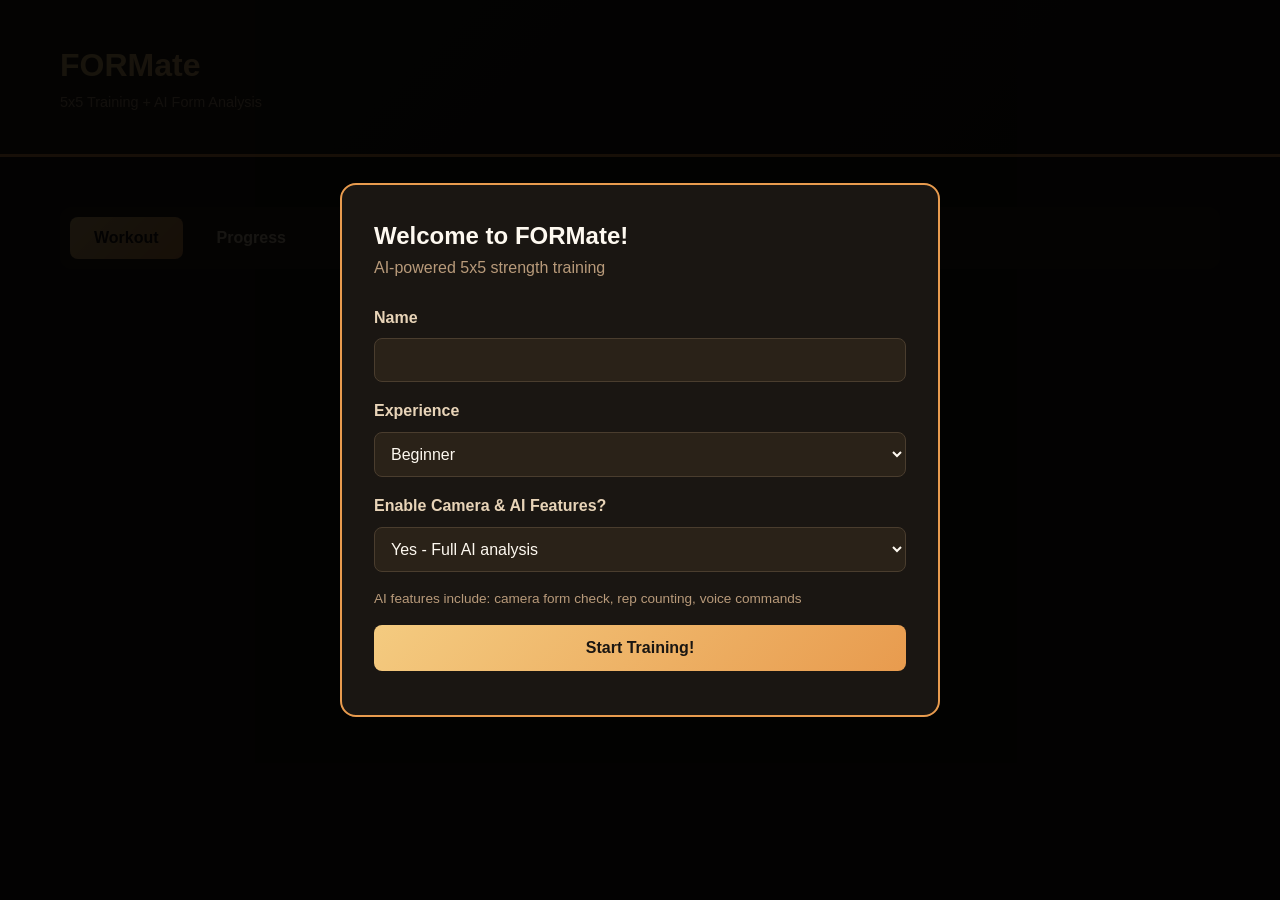
<file: index.html>
<!DOCTYPE html>
<html lang="en">
<head>
  <meta charset="UTF-8">
  <meta name="viewport" content="width=device-width, initial-scale=1.0">
  <meta name="theme-color" content="#1a1612">
  <title>FORMate - 5x5 AI Form Tracker</title>
  
  <link rel="manifest" href="manifest.json">
  <link rel="stylesheet" href="camera-recording-styles.css">
  
  <style>
    * { margin: 0; padding: 0; box-sizing: border-box; }
    body {
      font-family: -apple-system, BlinkMacSystemFont, 'Segoe UI', Arial, sans-serif;
      background: #1a1612; color: #fef9f0; line-height: 1.6;
    }
    .container { max-width: 1200px; margin: 0 auto; padding: 20px; }
    header {
      background: linear-gradient(135deg, #2a2218 0%, #1a1612 100%);
      padding: 20px; border-bottom: 3px solid #E89B4E; margin-bottom: 30px;
    }
    h1 {
      font-size: 2rem; background: linear-gradient(135deg, #F4CB80 0%, #E89B4E 100%);
      -webkit-background-clip: text; -webkit-text-fill-color: transparent;
    }
    .subtitle { color: #b89a7a; font-size: 0.9rem; }
    .nav-tabs {
      display: flex; gap: 10px; margin-bottom: 30px; background: #2a2218;
      padding: 10px; border-radius: 12px; overflow-x: auto;
    }
    .nav-tabs button {
      padding: 12px 24px; background: transparent; border: none;
      color: #e8d4b8; font-size: 1rem; font-weight: 600; cursor: pointer;
      border-radius: 8px; transition: all 0.2s;
    }
    .nav-tabs button:hover { background: #3a301e; color: #fef9f0; }
    .nav-tabs button.active {
      background: linear-gradient(135deg, #F4CB80 0%, #E89B4E 100%);
      color: #1a1612;
    }
    .card {
      background: linear-gradient(180deg, #2d2419 0%, #221c14 100%);
      border: 1px solid #4a3d2e; border-radius: 16px; padding: 24px; margin-bottom: 20px;
    }
    .card h2 { color: #E89B4E; font-size: 1.5rem; margin-bottom: 16px; }
    .btn {
      padding: 14px 28px; border: none; border-radius: 8px;
      font-size: 1rem; font-weight: 600; cursor: pointer;
      transition: transform 0.2s; width: 100%; margin-bottom: 12px;
    }
    .btn:hover { transform: translateY(-2px); }
    .btn-primary {
      background: linear-gradient(135deg, #F4CB80 0%, #E89B4E 100%);
      color: #1a1612;
    }
    .btn-secondary { background: #2a2218; color: #fef9f0; border: 1px solid #4a3d2e; }
    input, select { 
      width: 100%; padding: 12px; margin-bottom: 16px; background: #2a2218;
      border: 1px solid #4a3d2e; border-radius: 8px; color: #fef9f0; font-size: 1rem;
    }
    label { display: block; margin-bottom: 8px; color: #e8d4b8; font-weight: 600; }
    .modal {
      display: none; position: fixed; top: 0; left: 0; right: 0; bottom: 0;
      background: rgba(0, 0, 0, 0.9); z-index: 1000; align-items: center;
      justify-content: center; padding: 20px;
    }
    .modal.active { display: flex; }
    .modal-content {
      background: #1a1612; border-radius: 16px; padding: 32px;
      max-width: 600px; width: 100%; max-height: 90vh; overflow-y: auto;
      border: 2px solid #E89B4E;
    }
    .text-muted { color: #b89a7a; }
    .hidden { display: none; }
    
    @keyframes slideIn {
      from { transform: translateX(400px); opacity: 0; }
      to { transform: translateX(0); opacity: 1; }
    }
    
    @keyframes slideOut {
      from { transform: translateX(0); opacity: 1; }
      to { transform: translateX(400px); opacity: 0; }
    }
    
    .ml-badge {
      display: inline-block;
      background: linear-gradient(135deg, #4CAF50 0%, #45a049 100%);
      color: white;
      padding: 4px 12px;
      border-radius: 12px;
      font-size: 0.75rem;
      font-weight: 700;
      margin-left: 8px;
    }
  </style>
</head>
<body>
  <header>
    <div class="container">
      <h1>FORMate</h1>
      <div class="subtitle">5x5 Training + AI Form Analysis</div>
    </div>
  </header>
  
  <div class="container">
    <div class="nav-tabs">
      <button class="active" onclick="switchTab('workout')">Workout</button>
      <button onclick="switchTab('progress')">Progress</button>
      <button onclick="switchTab('profile')">Profile</button>
      <button onclick="switchTab('settings')">Settings</button>
    </div>
    <div id="content"></div>
  </div>
  
  <div id="modal" class="modal">
    <div class="modal-content" id="modal-content"></div>
  </div>

  <!-- Load all ML modules -->
  <script src="form-analysis-config.js"></script>
  <script src="camera-mediapipe-system.js"></script>
  <script src="ai-coaching-progression.js"></script>
  <script src="storage-voice-controls.js"></script>
  
  <script>
    // Main app state
    const state = {
      currentTab: 'workout',
      user: null,
      workouts: [],
      currentWorkout: null,
      mlEnabled: false
    };
    
    const WORKOUTS = {
      A: [
        { id: 'squat', name: 'Squat', sets: 5, reps: 5 },
        { id: 'bench', name: 'Bench Press', sets: 5, reps: 5 },
        { id: 'row', name: 'Barbell Row', sets: 5, reps: 5 }
      ],
      B: [
        { id: 'squat', name: 'Squat', sets: 5, reps: 5 },
        { id: 'ohp', name: 'Overhead Press', sets: 5, reps: 5 },
        { id: 'deadlift', name: 'Deadlift', sets: 1, reps: 5 }
      ]
    };
    
    // Utilities
    function showModal(content) {
      document.getElementById('modal-content').innerHTML = content;
      document.getElementById('modal').classList.add('active');
    }
    
    function closeModal() {
      document.getElementById('modal').classList.remove('active');
    }
    
    function saveToStorage(key, data) {
      localStorage.setItem(key, JSON.stringify(data));
    }
    
    function loadFromStorage(key) {
      const data = localStorage.getItem(key);
      return data ? JSON.parse(data) : null;
    }
    
    // Tab switching
    function switchTab(tab) {
      state.currentTab = tab;
      document.querySelectorAll('.nav-tabs button').forEach(btn => btn.classList.remove('active'));
      document.querySelector(`.nav-tabs button[onclick*="${tab}"]`).classList.add('active');
      render();
    }
    
    // Onboarding
    function startOnboarding() {
      showModal(`
        <h2>Welcome to FORMate!</h2>
        <p class="text-muted" style="margin-bottom: 24px;">AI-powered 5x5 strength training</p>
        <form onsubmit="completeOnboarding(event)">
          <label>Name</label>
          <input type="text" name="name" required>
          
          <label>Experience</label>
          <select name="experience" required>
            <option value="beginner">Beginner</option>
            <option value="intermediate">Intermediate</option>
            <option value="advanced">Advanced</option>
          </select>
          
          <label>Enable Camera & AI Features?</label>
          <select name="mlEnabled" required>
            <option value="true">Yes - Full AI analysis</option>
            <option value="false">No - Basic tracking only</option>
          </select>
          <p class="text-muted" style="font-size: 0.85rem; margin-bottom: 16px;">
            AI features include: camera form check, rep counting, voice commands
          </p>
          
          <button type="submit" class="btn btn-primary">Start Training!</button>
        </form>
      `);
    }
    
    function completeOnboarding(event) {
      event.preventDefault();
      const form = event.target;
      
      state.user = {
        name: form.name.value,
        experience: form.experience.value,
        mlEnabled: form.mlEnabled.value === 'true',
        weights: {
          squat: 45, bench: 45, ohp: 45, deadlift: 95, row: 65
        },
        startDate: new Date().toISOString()
      };
      state.mlEnabled = state.user.mlEnabled;
      
      saveToStorage('user', state.user);
      closeModal();
      
      if (state.mlEnabled) {
        initializeML();
      }
      
      render();
    }
    
    // Initialize ML features
    async function initializeML() {
      console.log('🚀 Initializing ML features...');
      
      try {
        // Wait for all ML modules to load
        let attempts = 0;
        while ((!window.storageManager || !window.voiceCommands || !window.cameraSetup) && attempts < 50) {
          await new Promise(resolve => setTimeout(resolve, 100));
          attempts++;
        }
        
        if (!window.storageManager || !window.voiceCommands || !window.cameraSetup) {
          console.error('⚠️ ML modules failed to load');
          state.mlEnabled = false;
          return;
        }
        
        // Initialize storage
        await window.storageManager.initialize();
        console.log('✅ Storage initialized');
        
        // Initialize voice commands
        if (window.voiceCommands) {
          window.voiceCommands.initialize();
          console.log('✅ Voice commands ready');
        }
        
        console.log('✅ ML features ready!');
        
        // Show user ML is ready
        const mlStatus = document.createElement('div');
        mlStatus.style.cssText = 'position: fixed; top: 20px; right: 20px; background: linear-gradient(135deg, #F4CB80 0%, #E89B4E 100%); color: #1a1612; padding: 12px 20px; border-radius: 8px; font-weight: 600; z-index: 1000; animation: slideIn 0.5s ease;';
        mlStatus.textContent = '✅ Camera & Voice Ready!';
        document.body.appendChild(mlStatus);
        
        setTimeout(() => {
          mlStatus.style.animation = 'slideOut 0.5s ease';
          setTimeout(() => mlStatus.remove(), 500);
        }, 3000);
        
      } catch (error) {
        console.error('ML initialization error:', error);
        state.mlEnabled = false;
      }
    }
    
    // Workout functions
    function startWorkout(type) {
      const exercises = WORKOUTS[type].map(ex => ({
        ...ex,
        weight: state.user.weights[ex.id] || 45,
        completedSets: []
      }));
      
      state.currentWorkout = {
        type, exercises,
        startTime: new Date().toISOString(),
        currentExerciseIndex: 0
      };
      
      showWorkoutModal();
    }
    
    function showWorkoutModal() {
      const w = state.currentWorkout;
      const ex = w.exercises[w.currentExerciseIndex];
      
      const mlReady = state.mlEnabled && window.cameraSetup && window.workoutRecorder;
      
      showModal(`
        <h2>Workout ${w.type} ${state.mlEnabled ? '<span class="ml-badge">📹 AI</span>' : ''}</h2>
        <div style="display: flex; justify-content: space-between; margin-bottom: 20px; padding: 12px; background: #3a301e; border-radius: 8px;">
          <span>Exercise ${w.currentExerciseIndex + 1}/${w.exercises.length}</span>
          <span>${ex.completedSets.length}/${ex.sets} sets</span>
        </div>
        
        <div style="background: #2a2218; padding: 16px; border-radius: 8px; margin-bottom: 20px; border-left: 4px solid #E89B4E;">
          <div style="font-size: 1.2rem; font-weight: 600; color: #F4CB80; margin-bottom: 8px;">
            ${ex.name}
          </div>
          <div class="text-muted">${ex.sets} sets × ${ex.reps} reps @ ${ex.weight} lbs</div>
        </div>
        
        ${mlReady ? `
          <button class="btn btn-primary" onclick="logSetWithCamera()">
            📹 Record Set ${ex.completedSets.length + 1} with Camera
          </button>
          <p class="text-muted" style="font-size: 0.85rem; margin-bottom: 12px; text-align: center;">
            Camera & voice active • Form analysis enabled
          </p>
        ` : state.mlEnabled ? `
          <div style="background: #3a301e; padding: 12px; border-radius: 8px; margin-bottom: 12px;">
            <p class="text-muted" style="font-size: 0.9rem; text-align: center;">
              ⏳ Loading camera system... (wait 10 seconds)
            </p>
          </div>
        ` : ''}
        
        <button class="btn ${state.mlEnabled ? 'btn-secondary' : 'btn-primary'}" onclick="logSetManual()">
          ✓ Log Set ${ex.completedSets.length + 1} ${state.mlEnabled ? '(Manual)' : ''}
        </button>
        
        <button class="btn btn-secondary" onclick="endWorkout()">End Workout</button>
      `);
    }
    
    async function logSetWithCamera() {
      const w = state.currentWorkout;
      const ex = w.exercises[w.currentExerciseIndex];
      
      // Check if camera system loaded
      if (!window.cameraSetup || !window.workoutRecorder) {
        alert('Camera system loading... Please wait 10 seconds and try again.');
        return;
      }
      
      // Set recorder context
      window.workoutRecorder.currentExercise = ex.id;
      window.workoutRecorder.currentSet = ex.completedSets.length + 1;
      
      // Setup callback for when recording completes
      window.workoutRecorder.onRecordingComplete = (result) => {
        // Add set with form analysis
        ex.completedSets.push({
          reps: result.repCount || ex.reps,
          weight: ex.weight,
          time: new Date().toISOString(),
          formScore: result.formScore,
          formGrade: result.formGrade,
          videoId: result.videoId
        });
        
        // Move to next set or exercise
        if (ex.completedSets.length >= ex.sets) {
          w.currentExerciseIndex++;
          if (w.currentExerciseIndex >= w.exercises.length) {
            completeWorkout();
            return;
          }
        }
        
        showWorkoutModal();
      };
      
      // Start camera wizard
      try {
        await window.cameraSetup.start();
      } catch (error) {
        console.error('Camera error:', error);
        alert('Camera failed to start: ' + error.message);
      }
    }
    
    function logSetManual() {
      const w = state.currentWorkout;
      const ex = w.exercises[w.currentExerciseIndex];
      
      ex.completedSets.push({
        reps: ex.reps,
        weight: ex.weight,
        time: new Date().toISOString(),
        formScore: null
      });
      
      if (ex.completedSets.length >= ex.sets) {
        w.currentExerciseIndex++;
        if (w.currentExerciseIndex >= w.exercises.length) {
          completeWorkout();
          return;
        }
      }
      
      showWorkoutModal();
    }
    
    function completeWorkout() {
      state.currentWorkout.endTime = new Date().toISOString();
      state.workouts.push(state.currentWorkout);
      saveToStorage('workouts', state.workouts);
      
      // Progress weights
      state.currentWorkout.exercises.forEach(ex => {
        if (ex.completedSets.length >= ex.sets) {
          state.user.weights[ex.id] += (ex.id === 'deadlift' ? 10 : 5);
        }
      });
      saveToStorage('user', state.user);
      
      showModal(`
        <h2>🎉 Workout Complete!</h2>
        <p style="margin: 20px 0;">Great job on Workout ${state.currentWorkout.type}!</p>
        <button class="btn btn-primary" onclick="closeModal(); render();">Done</button>
      `);
      
      state.currentWorkout = null;
    }
    
    function endWorkout() {
      if (confirm('End workout early?')) {
        state.currentWorkout = null;
        closeModal();
        render();
      }
    }
    
    // Render functions
    function renderWorkout() {
      return `
        <div class="card">
          <h2>Start Your Workout</h2>
          <p class="text-muted" style="margin-bottom: 24px;">
            ${state.mlEnabled ? '📹 Camera & AI enabled' : 'Basic tracking mode'}
          </p>
          
          <button class="btn btn-primary" onclick="startWorkout('A')">
            Workout A
            <div class="text-muted" style="font-size: 0.9rem; margin-top: 4px;">
              Squat · Bench · Row
            </div>
          </button>
          
          <button class="btn btn-primary" onclick="startWorkout('B')">
            Workout B
            <div class="text-muted" style="font-size: 0.9rem; margin-top: 4px;">
              Squat · OHP · Deadlift
            </div>
          </button>
        </div>
      `;
    }
    
    function renderProgress() {
      if (!state.workouts.length) {
        return '<div class="card"><h2>Progress</h2><p class="text-muted">No workouts yet</p></div>';
      }
      
      return `
        <div class="card">
          <h2>Workout History</h2>
          <p class="text-muted">Total: ${state.workouts.length}</p>
        </div>
      `;
    }
    
    function renderProfile() {
      if (!state.user) return '<div class="card"><p>No profile</p></div>';
      
      const weights = Object.entries(state.user.weights).map(([id, w]) => `
        <div style="display: flex; justify-content: space-between; padding: 12px; background: #2a2218; border-radius: 8px; margin-bottom: 8px;">
          <span style="text-transform: capitalize;">${id}</span>
          <strong>${w} lbs</strong>
        </div>
      `).join('');
      
      return `
        <div class="card">
          <h2>Profile</h2>
          <p><strong>Name:</strong> ${state.user.name}</p>
          <p><strong>Experience:</strong> ${state.user.experience}</p>
          <p><strong>AI Features:</strong> ${state.mlEnabled ? 'Enabled ✅' : 'Disabled'}</p>
        </div>
        <div class="card">
          <h2>Current Weights</h2>
          ${weights}
        </div>
      `;
    }
    
    function renderSettings() {
      return `
        <div class="card">
          <h2>Settings</h2>
          
          ${state.mlEnabled ? `
            <h3 style="color: #F4CB80; margin: 20px 0 12px;">Voice Commands</h3>
            <button class="btn btn-secondary" onclick="window.voiceCommands.showCommandsList()">
              View Voice Commands
            </button>
            
            <h3 style="color: #F4CB80; margin: 20px 0 12px;">AI Coaching</h3>
            <button class="btn btn-secondary" onclick="setupGroqAPI()">
              Setup Groq API Key
            </button>
            
            <h3 style="color: #F4CB80; margin: 20px 0 12px;">Storage</h3>
            <button class="btn btn-secondary" onclick="showStorageSettings()">
              Manage Storage
            </button>
          ` : `
            <p class="text-muted">
              AI features are disabled. Complete onboarding again to enable camera,
              voice commands, and form analysis.
            </p>
          `}
        </div>
      `;
    }
    
    function render() {
      const content = document.getElementById('content');
      
      switch(state.currentTab) {
        case 'workout': content.innerHTML = renderWorkout(); break;
        case 'progress': content.innerHTML = renderProgress(); break;
        case 'profile': content.innerHTML = renderProfile(); break;
        case 'settings': content.innerHTML = renderSettings(); break;
      }
    }
    
    // Initialize
    async function init() {
      state.user = loadFromStorage('user');
      state.workouts = loadFromStorage('workouts') || [];
      
      if (state.user) {
        state.mlEnabled = state.user.mlEnabled;
        if (state.mlEnabled) {
          await initializeML();
        }
        render();
      } else {
        startOnboarding();
      }
    }
    
    window.addEventListener('DOMContentLoaded', init);
  </script>
</body>
</html>
</file>
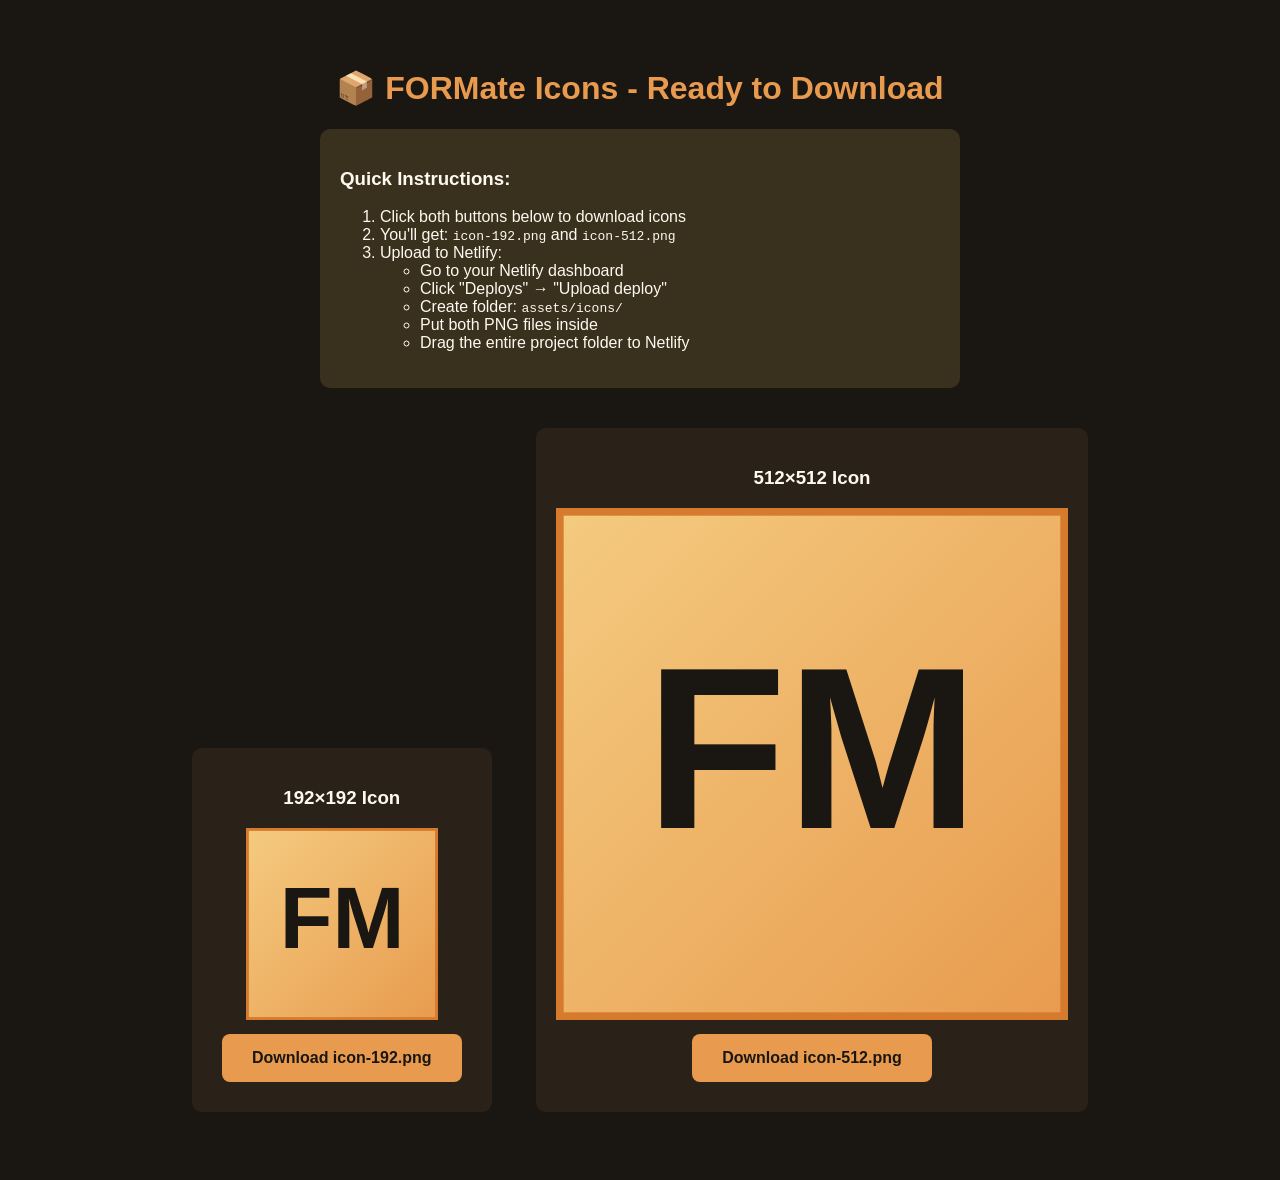
<file: assets/icons/create-icons.html>
<!DOCTYPE html>
<html>
<head>
    <title>Download FORMate Icons</title>
    <style>
        body {
            font-family: Arial, sans-serif;
            background: #1a1612;
            color: #fef9f0;
            padding: 40px;
            text-align: center;
        }
        h1 { color: #E89B4E; }
        .icon-preview {
            margin: 20px;
            padding: 20px;
            background: #2a2218;
            border-radius: 10px;
            display: inline-block;
        }
        button {
            background: #E89B4E;
            color: #1a1612;
            border: none;
            padding: 15px 30px;
            font-size: 16px;
            font-weight: bold;
            border-radius: 8px;
            cursor: pointer;
            margin: 10px;
        }
        button:hover { background: #F4CB80; }
        .instructions {
            background: #3a301e;
            padding: 20px;
            border-radius: 10px;
            margin: 20px auto;
            max-width: 600px;
            text-align: left;
        }
    </style>
</head>
<body>
    <h1>📦 FORMate Icons - Ready to Download</h1>
    
    <div class="instructions">
        <h3>Quick Instructions:</h3>
        <ol>
            <li>Click both buttons below to download icons</li>
            <li>You'll get: <code>icon-192.png</code> and <code>icon-512.png</code></li>
            <li>Upload to Netlify:
                <ul>
                    <li>Go to your Netlify dashboard</li>
                    <li>Click "Deploys" → "Upload deploy"</li>
                    <li>Create folder: <code>assets/icons/</code></li>
                    <li>Put both PNG files inside</li>
                    <li>Drag the entire project folder to Netlify</li>
                </ul>
            </li>
        </ol>
    </div>

    <div class="icon-preview">
        <h3>192×192 Icon</h3>
        <canvas id="canvas192" width="192" height="192"></canvas>
        <br>
        <button onclick="download192()">Download icon-192.png</button>
    </div>

    <div class="icon-preview">
        <h3>512×512 Icon</h3>
        <canvas id="canvas512" width="512" height="512"></canvas>
        <br>
        <button onclick="download512()">Download icon-512.png</button>
    </div>

    <script>
        function drawIcon(canvas) {
            const ctx = canvas.getContext('2d');
            const size = canvas.width;
            
            // Background gradient
            const gradient = ctx.createLinearGradient(0, 0, size, size);
            gradient.addColorStop(0, '#F4CB80');
            gradient.addColorStop(1, '#E89B4E');
            ctx.fillStyle = gradient;
            ctx.fillRect(0, 0, size, size);
            
            // Border
            ctx.strokeStyle = '#D67B2E';
            ctx.lineWidth = size * 0.03;
            ctx.strokeRect(0, 0, size, size);
            
            // Text "FM"
            ctx.fillStyle = '#1a1612';
            ctx.font = `bold ${size * 0.45}px Arial, sans-serif`;
            ctx.textAlign = 'center';
            ctx.textBaseline = 'middle';
            ctx.fillText('FM', size / 2, size / 2);
            
            // Subtle shadow
            ctx.shadowColor = 'rgba(0,0,0,0.3)';
            ctx.shadowBlur = size * 0.02;
            ctx.shadowOffsetX = size * 0.01;
            ctx.shadowOffsetY = size * 0.01;
        }

        function downloadCanvas(canvas, filename) {
            canvas.toBlob(function(blob) {
                const url = URL.createObjectURL(blob);
                const a = document.createElement('a');
                a.href = url;
                a.download = filename;
                a.click();
                URL.revokeObjectURL(url);
            });
        }

        function download192() {
            const canvas = document.getElementById('canvas192');
            downloadCanvas(canvas, 'icon-192.png');
        }

        function download512() {
            const canvas = document.getElementById('canvas512');
            downloadCanvas(canvas, 'icon-512.png');
        }

        // Draw icons on load
        window.onload = function() {
            drawIcon(document.getElementById('canvas192'));
            drawIcon(document.getElementById('canvas512'));
        };
    </script>
</body>
</html>
</file>
<file: camera-recording-styles.css>
/* ===== CAMERA & RECORDING UI STYLES ===== */

.camera-setup-wizard {
  max-width: 600px;
  margin: 0 auto;
}

.setup-checklist {
  display: flex;
  flex-direction: column;
  gap: var(--spacing-md);
  margin-bottom: var(--spacing-xl);
}

.setup-item {
  display: flex;
  align-items: flex-start;
  gap: var(--spacing-md);
  padding: var(--spacing-md);
  background: var(--bg-tertiary);
  border-radius: var(--radius-lg);
  border-left: 3px solid var(--border-color);
  transition: all var(--transition-base);
}

.setup-item.check-passed {
  border-left-color: var(--color-success);
  background: rgba(76, 175, 80, 0.1);
}

.setup-icon {
  font-size: var(--font-size-2xl);
  flex-shrink: 0;
}

.setup-content {
  flex: 1;
}

.setup-content h3 {
  font-size: var(--font-size-lg);
  color: var(--color-primary-light);
  margin-bottom: var(--spacing-xs);
}

.setup-content p {
  font-size: var(--font-size-sm);
  color: var(--text-muted);
  margin-bottom: var(--spacing-xs);
}

.setup-status {
  font-size: var(--font-size-sm);
  font-weight: 600;
}

.camera-preview-container {
  position: relative;
  width: 100%;
  max-width: 640px;
  margin: 0 auto var(--spacing-lg);
  border-radius: var(--radius-lg);
  overflow: hidden;
  background: var(--bg-secondary);
}

#setup-preview,
#recording-video {
  width: 100%;
  display: block;
  transform: scaleX(-1); /* Mirror for front camera */
}

#setup-canvas,
#recording-canvas {
  position: absolute;
  top: 0;
  left: 0;
  width: 100%;
  height: 100%;
  pointer-events: none;
  transform: scaleX(-1); /* Mirror to match video */
}

/* ===== RECORDING MODAL ===== */

.recording-modal {
  position: fixed;
  top: 0;
  left: 0;
  right: 0;
  bottom: 0;
  background: var(--bg-primary);
  z-index: 10000;
  display: flex;
  flex-direction: column;
}

.recording-container {
  flex: 1;
  display: flex;
  flex-direction: column;
  padding: var(--spacing-md);
}

.recording-header {
  display: flex;
  justify-content: space-between;
  align-items: center;
  padding: var(--spacing-md);
  background: var(--bg-secondary);
  border-radius: var(--radius-lg);
  margin-bottom: var(--spacing-md);
}

.recording-header h3 {
  color: var(--color-primary);
  font-size: var(--font-size-xl);
}

.recording-timer {
  font-size: var(--font-size-2xl);
  font-weight: 700;
  font-family: 'Courier New', monospace;
  color: var(--color-primary);
}

.video-container {
  position: relative;
  flex: 1;
  border-radius: var(--radius-xl);
  overflow: hidden;
  background: #000;
  margin-bottom: var(--spacing-md);
}

.recording-overlay {
  position: absolute;
  top: 0;
  left: 0;
  right: 0;
  bottom: 0;
  pointer-events: none;
  display: flex;
  flex-direction: column;
  justify-content: space-between;
  padding: var(--spacing-lg);
}

.rep-counter {
  align-self: flex-end;
  background: rgba(26, 22, 18, 0.9);
  border: 2px solid var(--color-primary);
  border-radius: var(--radius-xl);
  padding: var(--spacing-lg);
  text-align: center;
  min-width: 100px;
  transition: transform var(--transition-base);
}

.rep-count {
  display: block;
  font-size: 3rem;
  font-weight: 700;
  color: var(--color-primary);
  line-height: 1;
}

.rep-label {
  display: block;
  font-size: var(--font-size-sm);
  color: var(--text-muted);
  text-transform: uppercase;
  letter-spacing: 1px;
  margin-top: var(--spacing-xs);
}

.live-feedback {
  align-self: center;
  background: rgba(26, 22, 18, 0.9);
  border-radius: var(--radius-lg);
  padding: var(--spacing-sm) var(--spacing-lg);
  font-size: var(--font-size-lg);
  font-weight: 600;
  text-align: center;
  max-width: 80%;
}

.live-feedback.success {
  color: var(--color-success);
  border: 2px solid var(--color-success);
}

.live-feedback.warning {
  color: var(--color-warning);
  border: 2px solid var(--color-warning);
}

.live-feedback.error {
  color: var(--color-danger);
  border: 2px solid var(--color-danger);
}

.live-feedback.info {
  color: var(--color-primary);
  border: 2px solid var(--color-primary);
}

.recording-controls {
  display: flex;
  justify-content: center;
  gap: var(--spacing-md);
}

/* ===== FORM RESULTS ===== */

.form-results {
  max-width: 600px;
  margin: 0 auto;
}

.form-score-card {
  text-align: center;
  padding: var(--spacing-xl);
  background: var(--bg-tertiary);
  border-radius: var(--radius-xl);
  margin-bottom: var(--spacing-xl);
}

.score-circle {
  width: 150px;
  height: 150px;
  border-radius: 50%;
  display: flex;
  flex-direction: column;
  align-items: center;
  justify-content: center;
  margin: 0 auto var(--spacing-lg);
  background: var(--gradient-card);
  border: 4px solid;
  position: relative;
}

.score-circle::before {
  content: '';
  position: absolute;
  inset: -8px;
  border-radius: 50%;
  padding: 4px;
  background: var(--gradient-primary);
  -webkit-mask: linear-gradient(#fff 0 0) content-box, linear-gradient(#fff 0 0);
  -webkit-mask-composite: xor;
  mask-composite: exclude;
  opacity: 0.3;
}

.score-circle.a {
  border-color: var(--color-success);
}

.score-circle.b {
  border-color: var(--color-primary);
}

.score-circle.c {
  border-color: var(--color-warning);
}

.score-circle.d,
.score-circle.f {
  border-color: var(--color-danger);
}

.score-value {
  font-size: 3rem;
  font-weight: 700;
  color: var(--text-primary);
  line-height: 1;
}

.score-grade {
  font-size: var(--font-size-xl);
  color: var(--text-muted);
  margin-top: var(--spacing-xs);
}

.form-score-card h3 {
  color: var(--color-primary-light);
  font-size: var(--font-size-lg);
}

.form-breakdown {
  display: flex;
  flex-direction: column;
  gap: var(--spacing-md);
  margin-bottom: var(--spacing-xl);
}

.criterion-item {
  background: var(--bg-tertiary);
  border-radius: var(--radius-lg);
  padding: var(--spacing-md);
  border-left: 3px solid var(--border-color);
}

.criterion-item:has(.excellent) {
  border-left-color: var(--color-success);
}

.criterion-item:has(.good) {
  border-left-color: var(--color-primary);
}

.criterion-item:has(.acceptable) {
  border-left-color: var(--color-warning);
}

.criterion-item:has(.poor),
.criterion-item:has(.fail) {
  border-left-color: var(--color-danger);
}

.criterion-header {
  display: flex;
  justify-content: space-between;
  align-items: center;
  margin-bottom: var(--spacing-sm);
}

.criterion-name {
  font-weight: 600;
  color: var(--text-primary);
  text-transform: capitalize;
}

.criterion-score {
  font-size: var(--font-size-lg);
  font-weight: 700;
  padding: var(--spacing-xs) var(--spacing-sm);
  border-radius: var(--radius-md);
}

.criterion-score.excellent {
  background: var(--color-success);
  color: white;
}

.criterion-score.good {
  background: var(--color-primary);
  color: var(--text-on-primary);
}

.criterion-score.acceptable {
  background: var(--color-warning);
  color: var(--text-on-primary);
}

.criterion-score.poor,
.criterion-score.fail {
  background: var(--color-danger);
  color: white;
}

.criterion-feedback {
  font-size: var(--font-size-sm);
  color: var(--text-secondary);
  line-height: 1.4;
}

/* ===== VIDEO REVIEW ===== */

.video-review video {
  width: 100%;
  border-radius: var(--radius-lg);
  background: #000;
  margin-bottom: var(--spacing-lg);
}

.video-controls {
  display: flex;
  gap: var(--spacing-sm);
  justify-content: center;
}

/* ===== RESPONSIVE ADJUSTMENTS ===== */

@media (max-width: 768px) {
  .recording-header h3 {
    font-size: var(--font-size-lg);
  }
  
  .recording-timer {
    font-size: var(--font-size-xl);
  }
  
  .rep-count {
    font-size: 2.5rem;
  }
  
  .rep-counter {
    min-width: 80px;
    padding: var(--spacing-md);
  }
  
  .score-circle {
    width: 120px;
    height: 120px;
  }
  
  .score-value {
    font-size: 2.5rem;
  }
  
  .live-feedback {
    font-size: var(--font-size-base);
    padding: var(--spacing-xs) var(--spacing-md);
  }
}

/* ===== LOADING STATES ===== */

.analyzing-overlay {
  position: fixed;
  top: 0;
  left: 0;
  right: 0;
  bottom: 0;
  background: rgba(26, 22, 18, 0.98);
  display: flex;
  flex-direction: column;
  align-items: center;
  justify-content: center;
  z-index: 9999;
  gap: var(--spacing-xl);
}

.analyzing-spinner {
  width: 80px;
  height: 80px;
  border: 4px solid var(--border-color);
  border-top: 4px solid var(--color-primary);
  border-radius: 50%;
  animation: spin 1s linear infinite;
}

.analyzing-text {
  font-size: var(--font-size-xl);
  color: var(--color-primary);
  font-weight: 600;
}

.analyzing-progress {
  width: 80%;
  max-width: 400px;
  height: 8px;
  background: var(--bg-secondary);
  border-radius: var(--radius-full);
  overflow: hidden;
}

.analyzing-progress-bar {
  height: 100%;
  background: var(--gradient-primary);
  transition: width var(--transition-slow);
}

/* ===== POSE VISUALIZATION ===== */

.pose-overlay {
  position: absolute;
  top: 0;
  left: 0;
  width: 100%;
  height: 100%;
  pointer-events: none;
}

.landmark-point {
  position: absolute;
  width: 8px;
  height: 8px;
  background: var(--color-primary);
  border: 2px solid var(--color-primary-light);
  border-radius: 50%;
  transform: translate(-50%, -50%);
  box-shadow: 0 0 8px var(--color-primary);
}

.landmark-connection {
  position: absolute;
  background: var(--color-primary);
  height: 2px;
  transform-origin: left center;
  opacity: 0.7;
  box-shadow: 0 0 4px var(--color-primary);
}

/* ===== ANIMATIONS ===== */

@keyframes pulse {
  0%, 100% {
    transform: scale(1);
    opacity: 1;
  }
  50% {
    transform: scale(1.1);
    opacity: 0.8;
  }
}

@keyframes slideInFromBottom {
  from {
    transform: translateY(100%);
    opacity: 0;
  }
  to {
    transform: translateY(0);
    opacity: 1;
  }
}

.rep-counter-animate {
  animation: pulse 0.3s ease;
}

.feedback-animate {
  animation: slideInFromBottom 0.3s ease;
}
</file>
